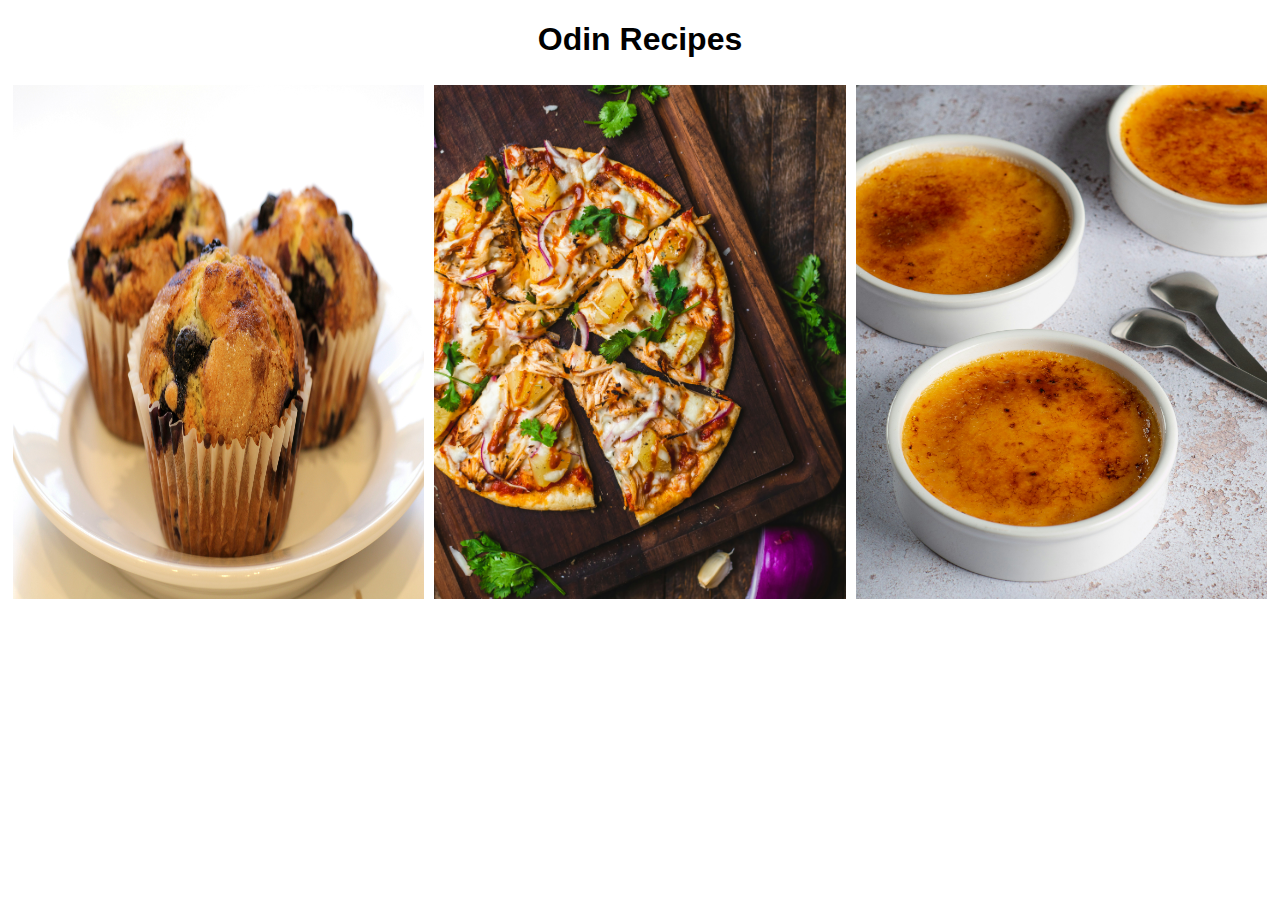
<file: index.html>
<!DOCTYPE html>
<html lang="en">

<head>
    <meta charset="UTF-8">
    <meta name="viewport" content="width=device-width, initial-scale=1.0">
    <link rel="stylesheet" href="./styles/styles.css">
    <title>Delicious Recipes</title>
</head>

<body>
    <h1 style="text-align: center;">Odin Recipes</h1>
    <div class="recipe-image-holder">
        <a href="./recipes/muffins.html" target="_blank" rel="noopener noreferrer">
            <img src="./images/muffin.jpg" alt="Picture of a tasty muffin.">
        </a>
        <a href="./recipes/pizza.html" target="_blank" rel="noopener noreferrer">
            <img src="./images/pizza.jpg" alt="Picture of a pizza.">
        </a>
        <a href="./recipes/creme-brulee.html" target="_blank" rel="noopener noreferrer">
            <img src="./images/creme-brulee.jpg" alt="Picture of creme brulee.">
        </a>
    </div>
</body>

</html>
</file>
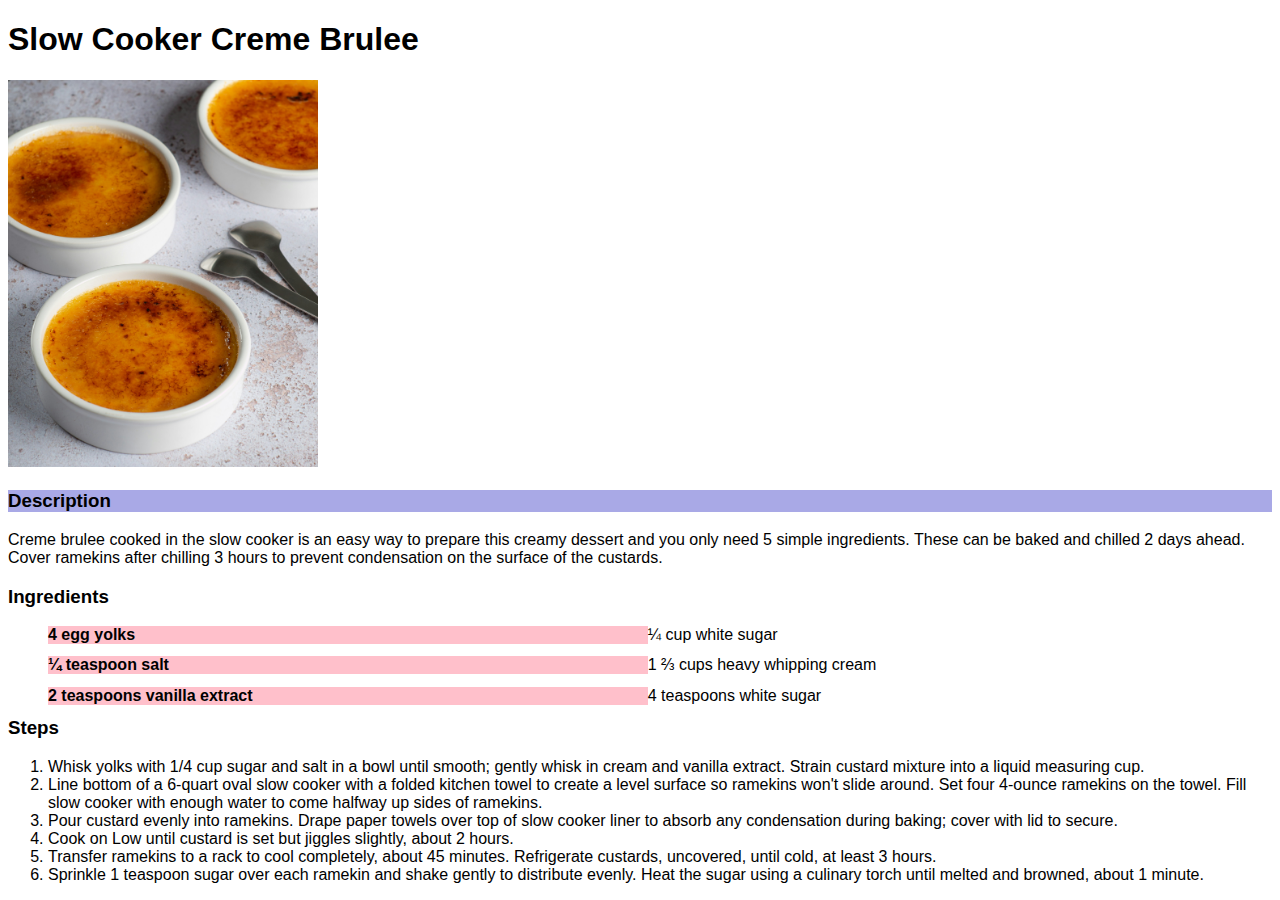
<file: recipes/creme-brulee.html>
<!DOCTYPE html>
<html lang="en">

<head>
    <meta charset="UTF-8">
    <meta name="viewport" content="width=device-width, initial-scale=1.0">
    <title>Creme Brulee Recipe</title>
    <link rel="stylesheet" href="../styles/styles.css">
</head>

<body>
    <h1>Slow Cooker Creme Brulee</h1>
    <img src="../images/creme-brulee.jpg" alt="Picture of creme brulee.">
    <br>
    <h3 class="recipe-description">Description</h3>
    <p>Creme brulee cooked in the slow cooker is an easy way to prepare this creamy dessert and you only need 5 simple
        ingredients. These can be baked and chilled 2 days ahead. Cover ramekins after chilling 3 hours to prevent
        condensation on the surface of the custards.</p>
    <h3>Ingredients</h3>
    <ul>
        <li class=" recipe recipe-ingredients">4 egg yolks</li>
        <li class=" recipe recipe-ingredients">¼ cup white sugar</li>
        <li class=" recipe recipe-ingredients">¼ teaspoon salt</li>
        <li class=" recipe recipe-ingredients">1 ⅔ cups heavy whipping cream</li>
        <li class=" recipe recipe-ingredients">2 teaspoons vanilla extract</li>
        <li class=" recipe recipe-ingredients">4 teaspoons white sugar</li>
    </ul>
    <h3>Steps</h3>
    <ol>
        <li>Whisk yolks with 1/4 cup sugar and salt in a bowl until smooth; gently whisk in cream and vanilla extract.
            Strain custard mixture into a liquid measuring cup.

        </li>
        <li>Line bottom of a 6-quart oval slow cooker with a folded kitchen towel to create a level surface so ramekins
            won't slide around. Set four 4-ounce ramekins on the towel. Fill slow cooker with enough water to come
            halfway up sides of ramekins.</li>
        <li>Pour custard evenly into ramekins. Drape paper towels over top of slow cooker liner to absorb any
            condensation during baking; cover with lid to secure.</li>
        <li>Cook on Low until custard is set but jiggles slightly, about 2 hours.</li>
        <li>Transfer ramekins to a rack to cool completely, about 45 minutes. Refrigerate custards, uncovered, until
            cold, at least 3 hours.
        </li>
        <li>Sprinkle 1 teaspoon sugar over each ramekin and shake gently to distribute evenly. Heat the sugar using a
            culinary torch until melted and browned, about 1 minute.</li>
    </ol>
</body>

</html>
</file>
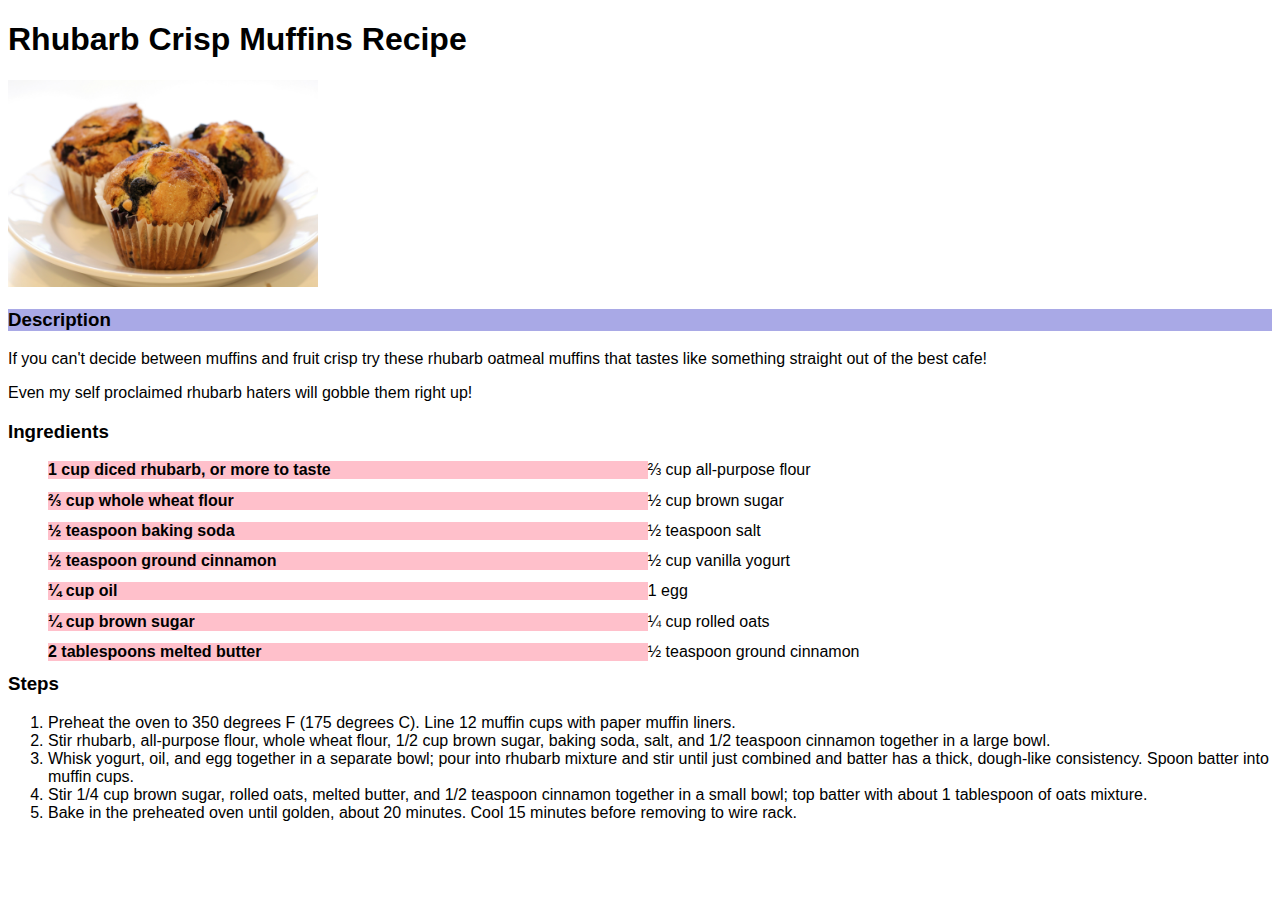
<file: recipes/muffins.html>
<!DOCTYPE html>
<html lang="en">

<head>
    <meta charset="UTF-8">
    <meta name="viewport" content="width=device-width, initial-scale=1.0">
    <title>Muffin Recipes</title>
    <link rel="stylesheet" href="../styles/styles.css">
</head>

<body>
    <h1>Rhubarb Crisp Muffins Recipe</h1>
    <img src="../images/muffin.jpg" alt="Picture of a tasty muffin.">
    <br>
    <h3 class="recipe-description">Description</h3>
    <p>If you can't decide between muffins and fruit crisp try these rhubarb oatmeal muffins that tastes like something
        straight out of the best cafe!</p>
    <p>Even my self proclaimed rhubarb haters will gobble them right up!</p>
    <h3>Ingredients</h3>
    <ul>
        <li class=" recipe recipe-ingredients">1 cup diced rhubarb, or more to taste</li>
        <li class=" recipe recipe-ingredients">⅔ cup all-purpose flour</li>
        <li class=" recipe recipe-ingredients">⅔ cup whole wheat flour</li>
        <li class=" recipe recipe-ingredients">½ cup brown sugar</li>
        <li class=" recipe recipe-ingredients">½ teaspoon baking soda</li>
        <li class=" recipe recipe-ingredients">½ teaspoon salt</li>
        <li class=" recipe recipe-ingredients">½ teaspoon ground cinnamon</li>
        <li class=" recipe recipe-ingredients">½ cup vanilla yogurt</li>
        <li class=" recipe recipe-ingredients">¼ cup oil</li>
        <li class=" recipe recipe-ingredients">1 egg</li>
        <li class=" recipe recipe-ingredients">¼ cup brown sugar</li>
        <li class=" recipe recipe-ingredients">¼ cup rolled oats</li>
        <li class=" recipe recipe-ingredients">2 tablespoons melted butter</li>
        <li class=" recipe recipe-ingredients">½ teaspoon ground cinnamon</li>
    </ul>
    <h3>Steps</h3>
    <ol>
        <li>Preheat the oven to 350 degrees F (175 degrees C). Line 12 muffin cups with paper muffin liners.</li>
        <li>Stir rhubarb, all-purpose flour, whole wheat flour, 1/2 cup brown sugar, baking soda, salt, and 1/2 teaspoon cinnamon together in a large bowl.</li>
        <li>Whisk yogurt, oil, and egg together in a separate bowl; pour into rhubarb mixture and stir until just combined and batter has a thick, dough-like consistency. Spoon batter into muffin cups.</li>
        <li>Stir 1/4 cup brown sugar, rolled oats, melted butter, and 1/2 teaspoon cinnamon together in a small bowl; top batter with about 1 tablespoon of oats mixture.</li>
        <li>Bake in the preheated oven until golden, about 20 minutes. Cool 15 minutes before removing to wire rack.</li>
    </ol>
</body>

</html>
</file>
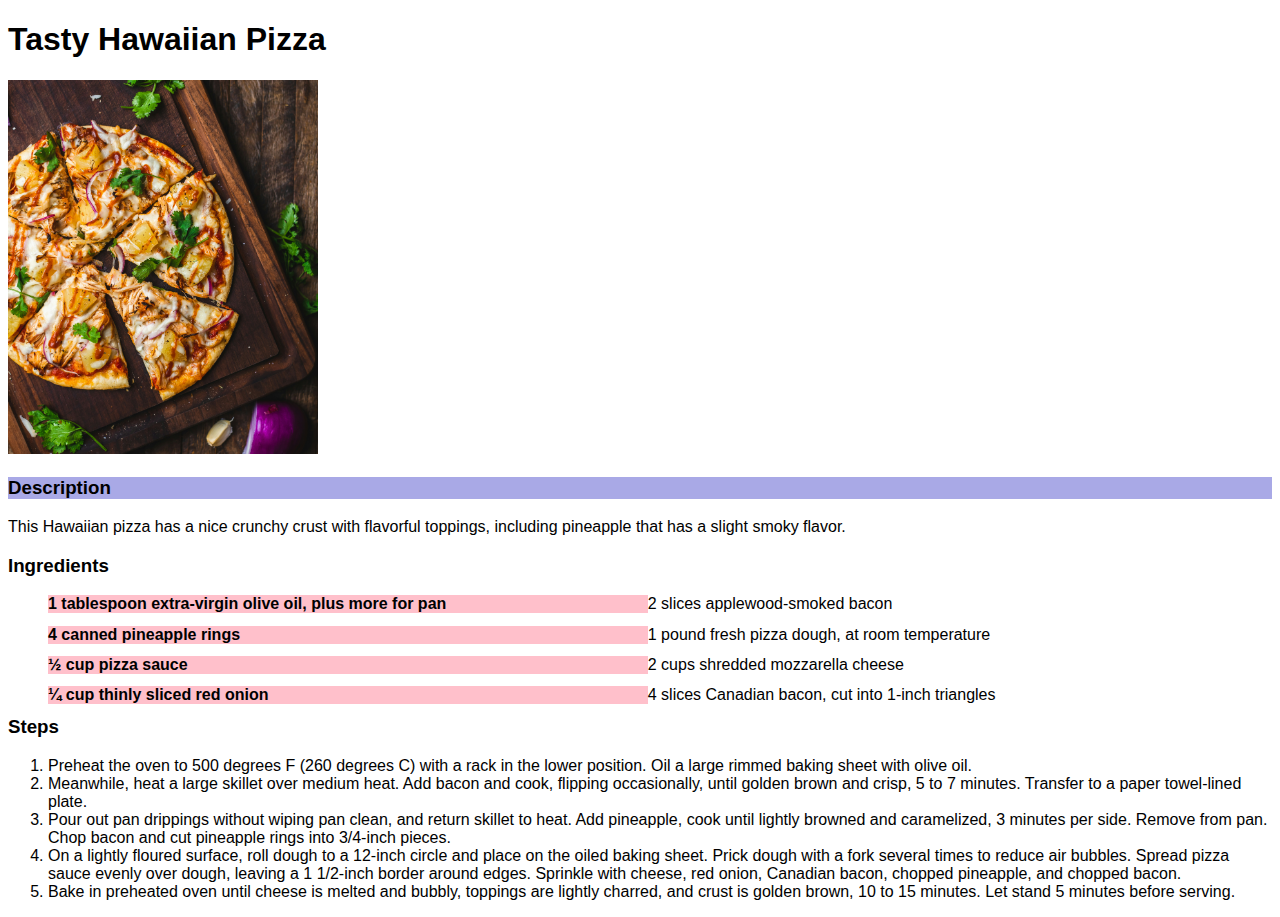
<file: recipes/pizza.html>
<!DOCTYPE html>
<html lang="en">

<head>
    <meta charset="UTF-8">
    <meta name="viewport" content="width=device-width, initial-scale=1.0">
    <title>Pizza Recipes</title>
    <link rel="stylesheet" href="../styles/styles.css">
</head>

<body>
    <h1>Tasty Hawaiian Pizza</h1>
    <img src="../images/pizza.jpg" alt="Picture of a pizza.">
    <br>
    <h3 class="recipe-description">Description</h3>
    <p>This Hawaiian pizza has a nice crunchy crust with flavorful toppings, including pineapple that has a slight smoky
        flavor.</p>
    <h3>Ingredients</h3>
    <ul>
        <li class=" recipe recipe-ingredients">1 tablespoon extra-virgin olive oil, plus more for pan</li>
        <li class=" recipe recipe-ingredients">2 slices applewood-smoked bacon</li>
        <li class=" recipe recipe-ingredients">4 canned pineapple rings</li>
        <li class=" recipe recipe-ingredients">1 pound fresh pizza dough, at room temperature</li>
        <li class=" recipe recipe-ingredients">½ cup pizza sauce</li>
        <li class=" recipe recipe-ingredients">2 cups shredded mozzarella cheese</li>
        <li class=" recipe recipe-ingredients">¼ cup thinly sliced red onion</li>
        <li class=" recipe recipe-ingredients">4 slices Canadian bacon, cut into 1-inch triangles</li>
    </ul>
    <h3>Steps</h3>
    <ol>
        <li>Preheat the oven to 500 degrees F (260 degrees C) with a rack in the lower position. Oil a large rimmed
            baking sheet with olive oil.</li>
        <li>Meanwhile, heat a large skillet over medium heat. Add bacon and cook, flipping occasionally, until golden
            brown and crisp, 5 to 7 minutes. Transfer to a paper towel-lined plate.</li>
        <li>Pour out pan drippings without wiping pan clean, and return skillet to heat. Add pineapple, cook until
            lightly browned and caramelized, 3 minutes per side. Remove from pan. Chop bacon and cut pineapple rings
            into 3/4-inch pieces.</li>
        <li>On a lightly floured surface, roll dough to a 12-inch circle and place on the oiled baking sheet. Prick
            dough with a fork several times to reduce air bubbles. Spread pizza sauce evenly over dough, leaving a 1
            1/2-inch border around edges. Sprinkle with cheese, red onion, Canadian bacon, chopped pineapple, and
            chopped bacon.</li>
        <li>Bake in preheated oven until cheese is melted and bubbly, toppings are lightly charred, and crust is golden brown, 10 to 15 minutes. Let stand 5 minutes before serving.</li>
    </ol>
</body>

</html>
</file>
<file: styles/styles.css>
/* GLOBAL */

html {
    margin: 0;
    padding: 0;
    box-sizing: border-box;
}

*,
*::before,
*::after {
    box-sizing: inherit;
    font-family: Verdana, Arial, Tahoma, sans-serif;
}

img {
    height: auto;
    width: 310px;
}

/* GLOBAL */

/* index.html - GENERAL */

.recipe-image-holder {
    display: flex;
}

.recipe-image-holder > a {
    flex: 33.33%;
    padding: 5px;
    display: flex;
}

.recipe-image-holder > a > img {
    height: auto;
    width: 100%;
}

a {
    font-weight: bold;
}

a:hover {
    background-color: rgb(126, 218, 218);
    text-decoration: none;
}

a:link {
    text-decoration: none;
}

a:visited {
    text-decoration: none;
    color: black;
}

a:active {
    text-decoration: none;
}

/* index.html - GENERAL */

/* Recipes - GENERAL */

.recipe-description {
    background-color: rgb(169, 169, 230);
}

li.recipe.recipe-ingredients {
    display: block;
    margin-bottom: 1%;
    width: 49%;
    float: left;
}

li.recipe.recipe-ingredients:nth-child(odd) {
    background: pink;
    font-weight: bold;
}

/* Recipes - GENERAL */
</file>
